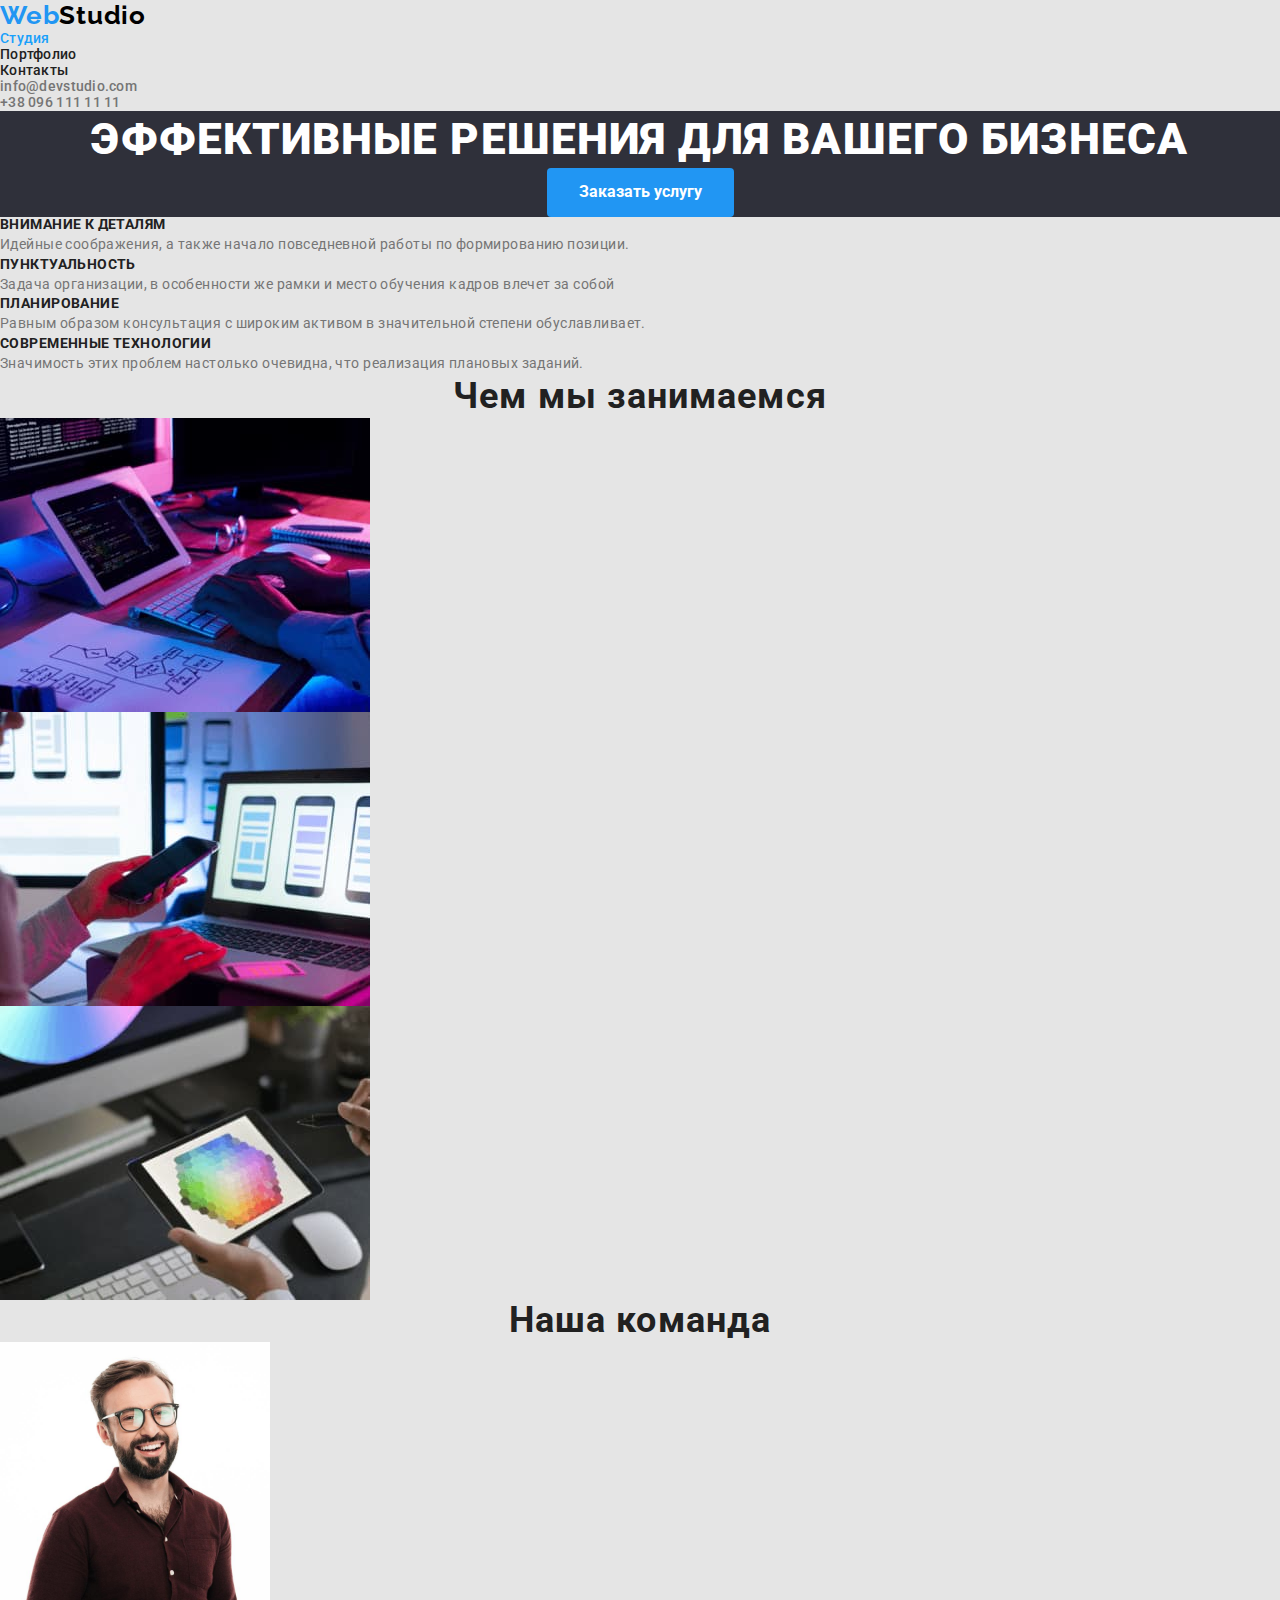
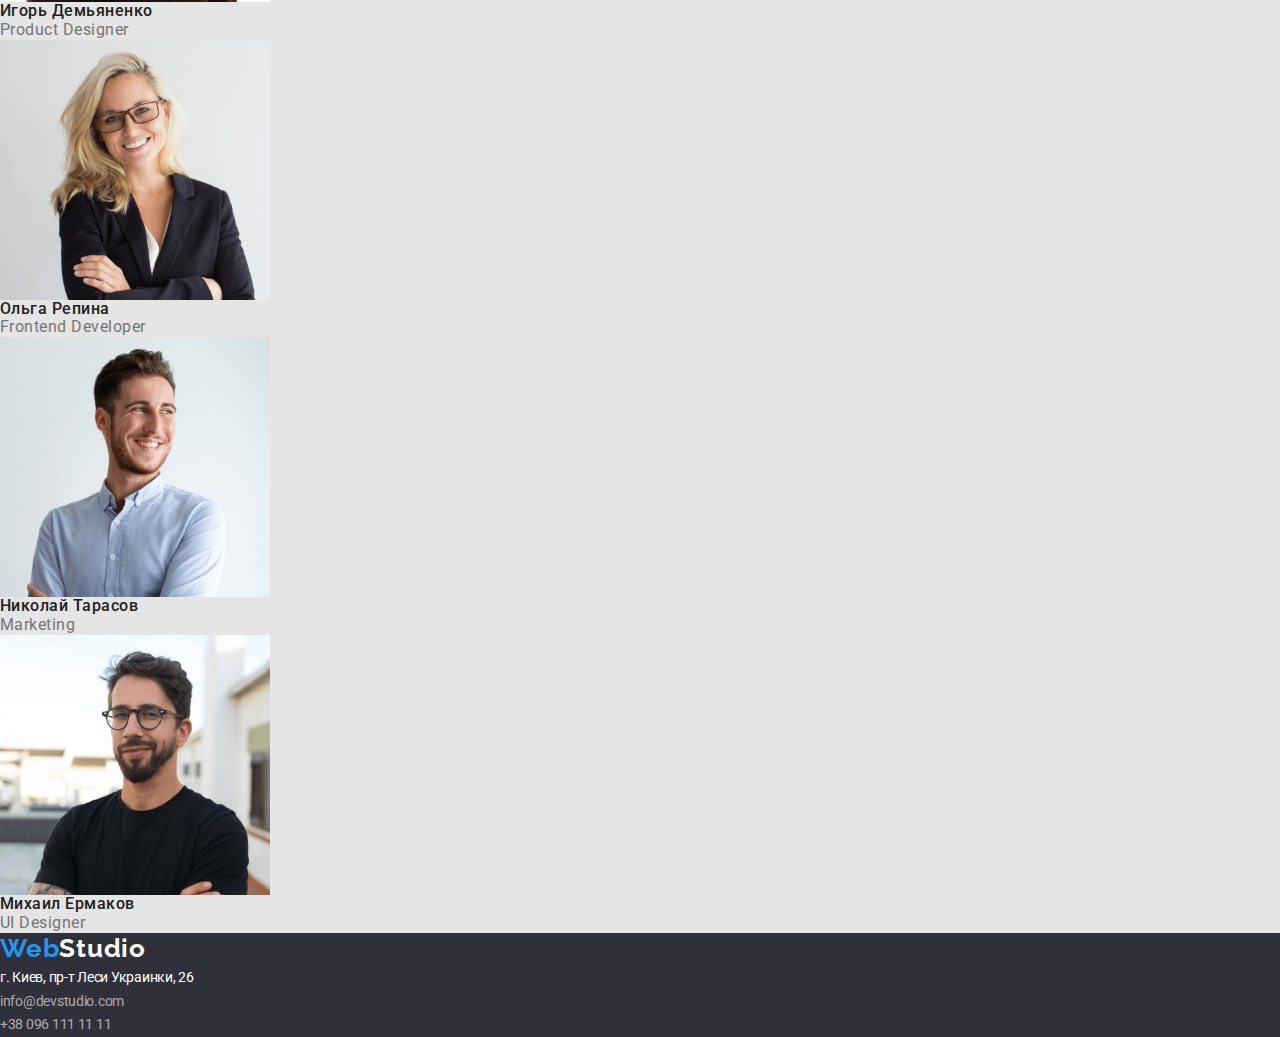
<file: index.html>
<!DOCTYPE html>
<html lang="ru">

<head>
  <meta charset="UTF-8" />
  <meta name="viewport" content="width=device-width, initial-scale=1.0" />
  <link rel="stylesheet" href="css/style.css">
  <link rel="preconnect" href="https://fonts.googleapis.com">
<link rel="preconnect" href="https://fonts.gstatic.com" crossorigin>
<link href="https://fonts.googleapis.com/css2?family=Raleway:wght@700&family=Roboto:ital,wght@0,400;0,500;0,700;1,900&display=swap" rel="stylesheet">
  <title>Студия</title>
</head>

<body>
  <!-- Шапка сайта -->
  <header class="page-header">
    <nav class="nav">
      <!--Навігація на гол сторінку-->
      <a class="logo" href="index.html"><span class="logo-color1">Web</span><span class="logo-color2">Studio</span></a>
      <!--Навігація на сторінки-->
      <ul class="site-nav">
        <li><a class="link active" href="/">Студия</a></li>
        <li><a class="link" href="portfolio.html">Портфолио</a></li>
        <li><a class="link" href="">Контакты</a></li>
      </ul>
    </nav>
    <!--Контактна інформація-->
    <ul class="contacts" >
      <li><a class="item" href="mailto:info@devstudio.com">info@devstudio.com</a></li>
      <li><a class="item" href="tel:+380961111111">+38 096 111 11 11</a></li>
    </ul>
  </header>

  <main class="page-main">
    <!-- Секція заголовку -->
    <section class="head">
      <h1 class="head-title">Эффективные решения для вашего бизнеса</h1>
      <button class="head-button" type="button">Заказать услугу</button>
    </section>

    <!-- Опис переваг -->
    <section class="feature">
      <ul class="feature-list">
        <li>
          <h3 class="feature-title">Внимание к деталям</h3>
          <p class="feature-subtitle">
            Идейные соображения, а также начало повседневной работы по формированию позиции.
          </p>
        </li>
        <li>
          <h3 class="feature-title">Пунктуальность</h3>
          <p class="feature-subtitle">
            Задача организации, в особенности же рамки и место обучения кадров влечет за собой
          </p>
        </li>
        <li>
          <h3 class="feature-title">Планирование</h3>
          <p class="feature-subtitle">
            Равным образом консультация с широким активом в значительной степени обуславливает.
          </p>
        </li>
        <li>
          <h3 class="feature-title">Современные технологии</h3>
          <p class="feature-subtitle">
            Значимость этих проблем настолько очевидна, что реализация плановых заданий.
          </p>
        </li>
      </ul>
    </section>

    <!-- Опис занять -->
    <section class="narrative">
      <h2 class="narrative-head">Чем мы занимаемся</h2>
      <ul class="narrative-list">
        <li>
          <img class="narrative-image" src="./images/box/box1.jpg" alt="Робота з кодом" width="370" />
        </li>
        <li>
          <img class="narrative-image" src="./images/box/box2.jpg" alt="Робота з мобільним інтерфейсом" width="370" />
        </li>
        <li>
          <img class="narrative-image" src="./images/box/box3.jpg" alt="Робота з кольорами" width="370" />
        </li>
      </ul>
    </section>

    <!-- Опис команди -->
    <section class="team">
      <h2 class="team-head">Наша команда</h2>
      <ul class="team-list">
        <li>
          <img class="team-images" src="./images/team/img1.jpg" alt="Изображение Игоря Демьяненко" width="270" />
          <h3 class="team-title">Игорь Демьяненко</h3>
          <p class="team-subtitle">Product Designer</p>
        </li>
        <li>
          <img class="team-images" src="./images/team/img2.jpg" alt="Изображение Ольги Репиной" width="270" />
          <h3 class="team-title">Ольга Репина</h3>
          <p class="team-subtitle">Frontend Developer</p>
        </li>
        <li>
          <img class="team-images" src="./images/team/img3.jpg" alt="Изображение Николая Тарасова" width="270" />
          <h3 class="team-title">Николай Тарасов</h3>
          <p class="team-subtitle">Marketing</p>
        </li>
        <li>
          <img class="team-images" src="./images/team/img4.jpg" alt="Изображение Михаила Ермакова" width="270" />
          <h3 class="team-title">Михаил Ермаков</h3>
          <p class="team-subtitle">UI Designer</p>
        </li>
      </ul>
    </section>
  </main>

  <!-- Футер -->
  <footer class="footer">
    <a class="footer-logo" href="index.html"><span class="footer-logo-color1">Web</span><span class="footer-logo-color2">Studio</span></a>
    <ul class="footer-list">
      <li>
        <address class="footer-address">г. Киев, пр-т Леси Украинки, 26</address>
      </li>
      <li><a class="list" href="mailto:info@devstudio.com">info@devstudio.com</a></li>
      <li><a class="list" href="tel:+380961111111">+38 096 111 11 11</a></li>
    </ul>
  </footer>
</body>

</html>
</file>
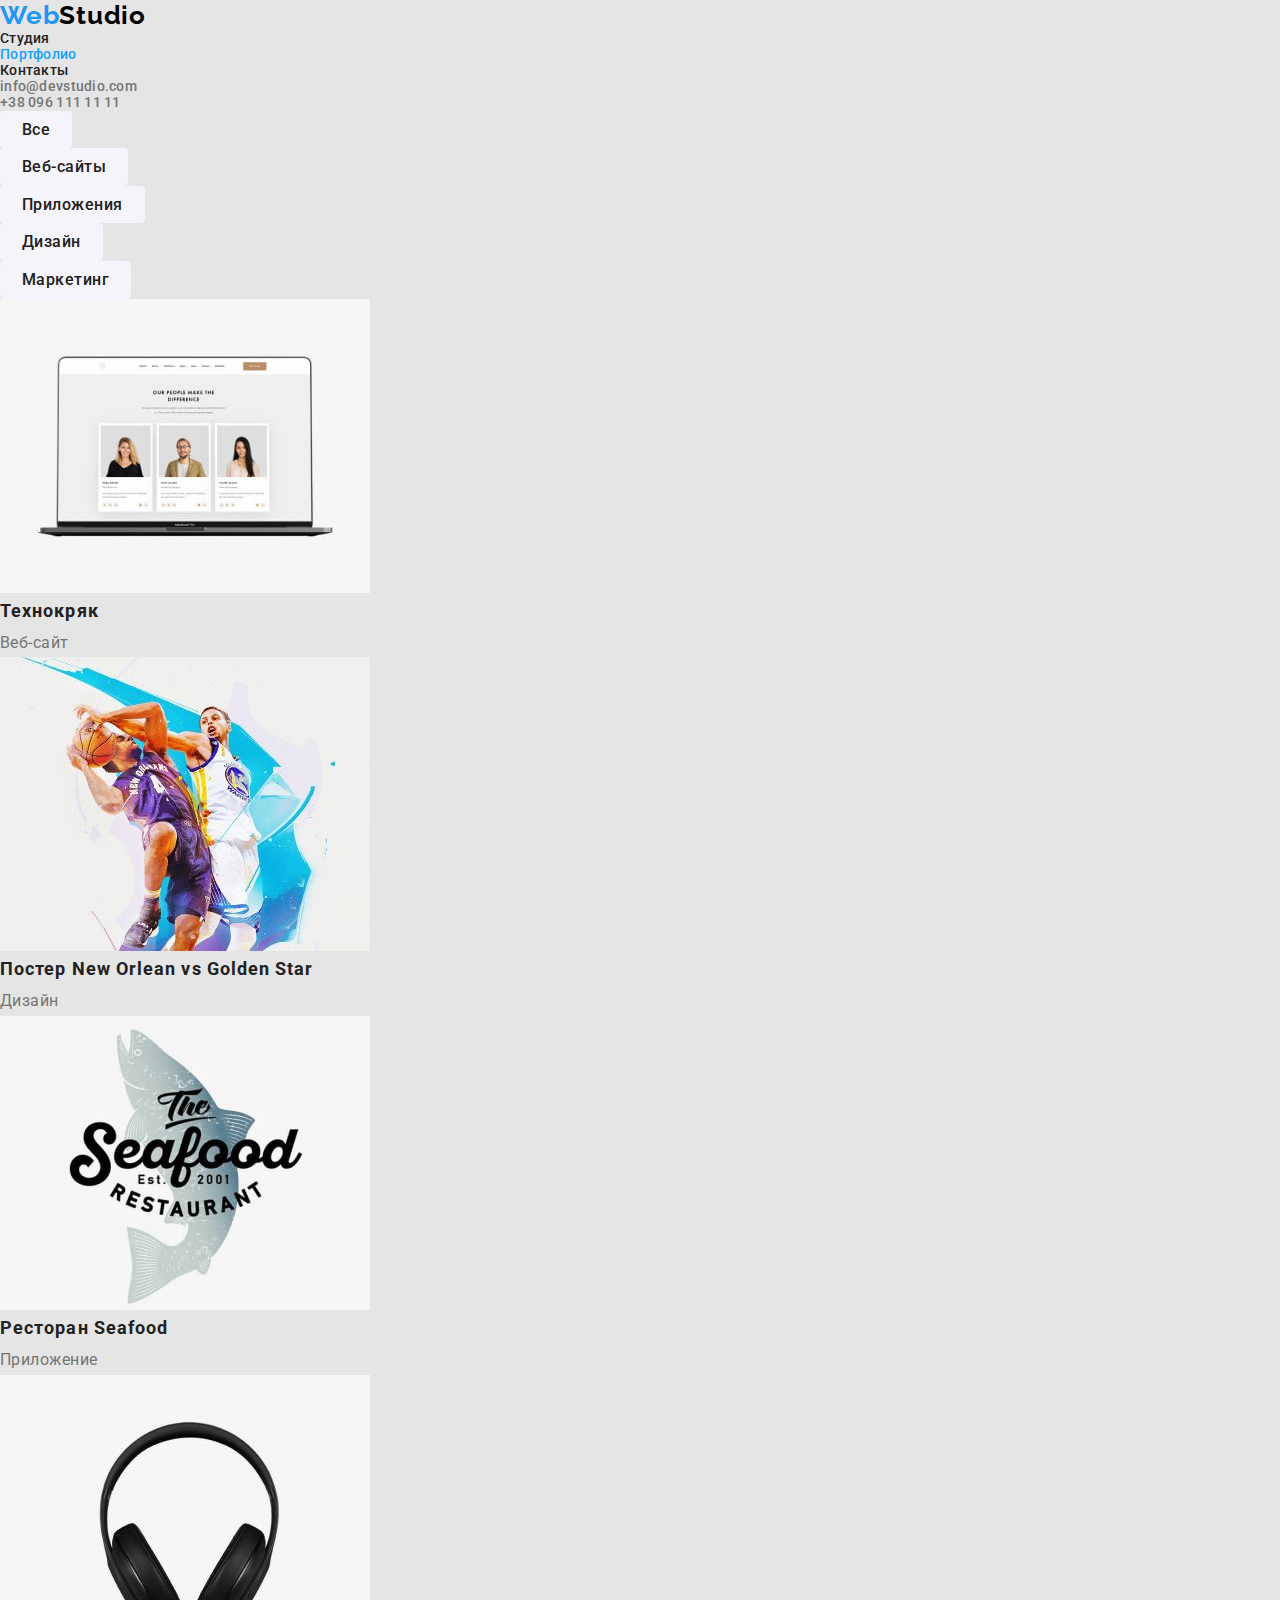
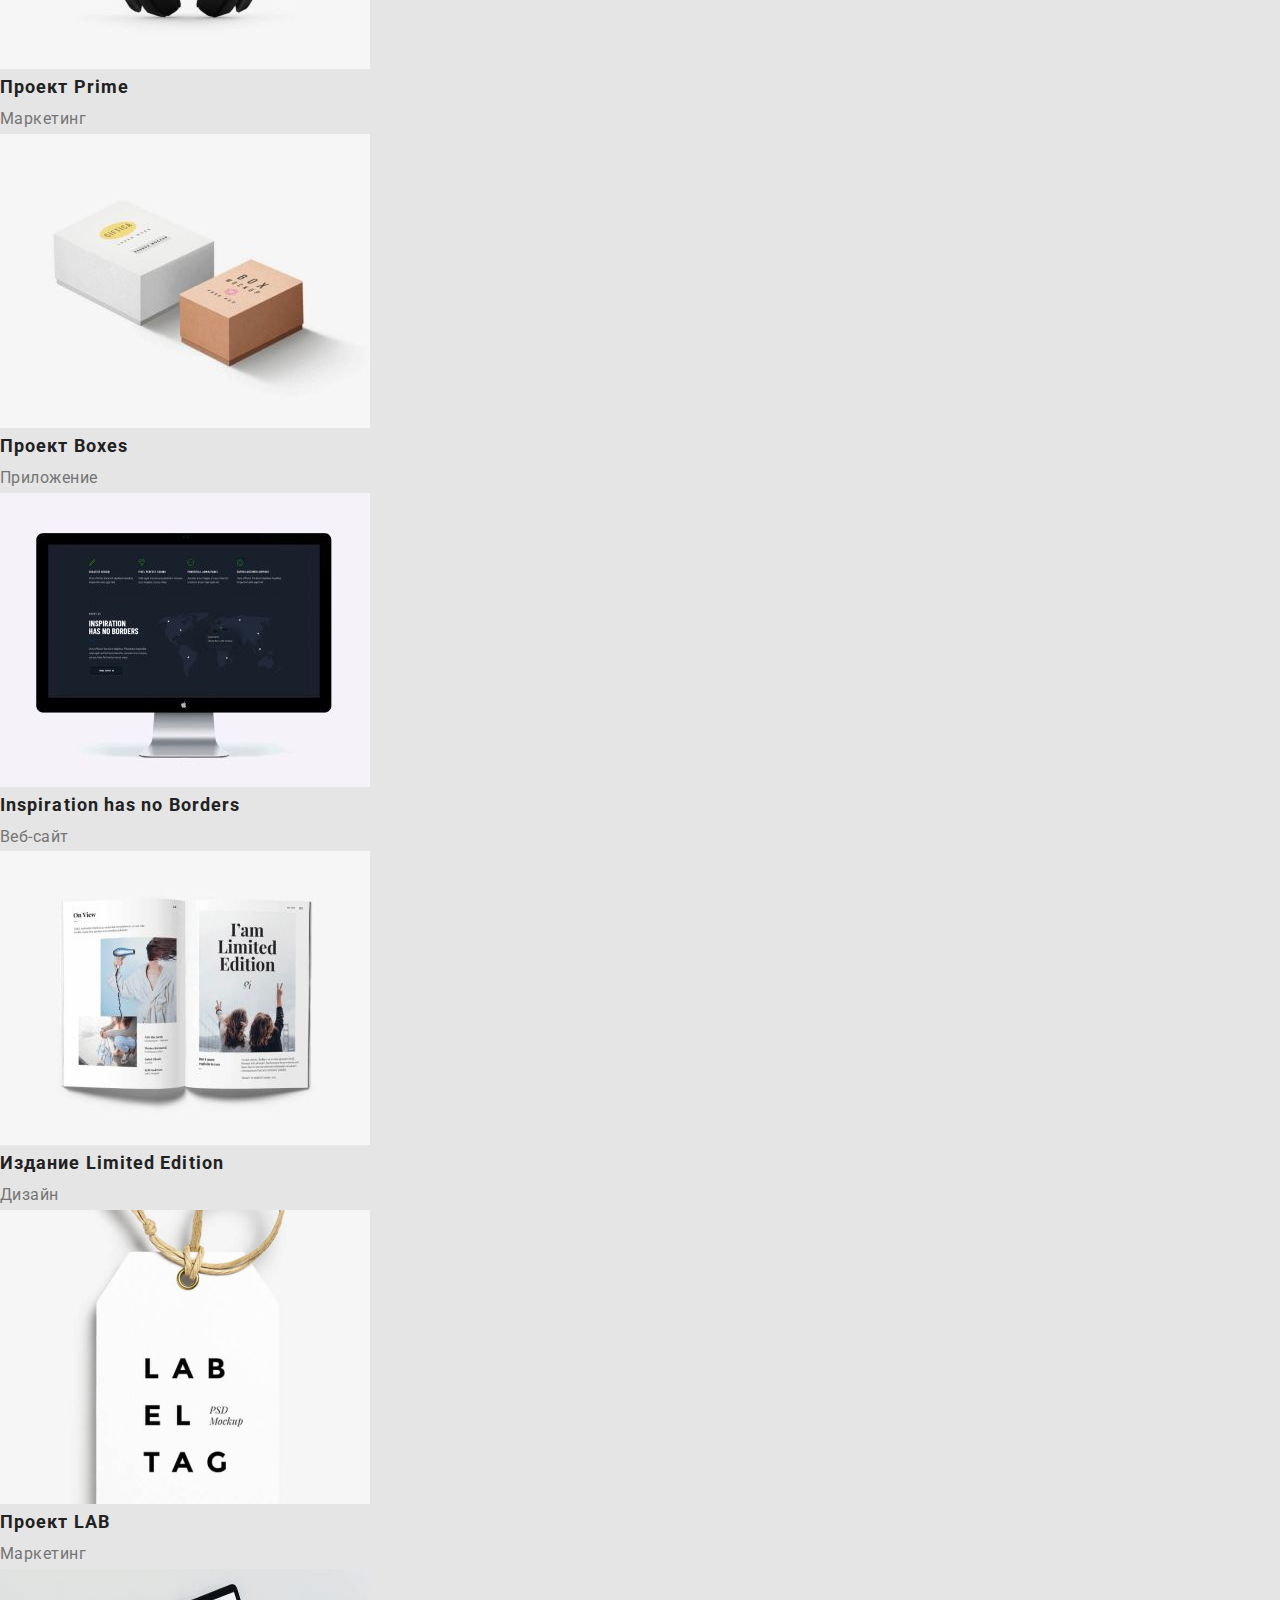
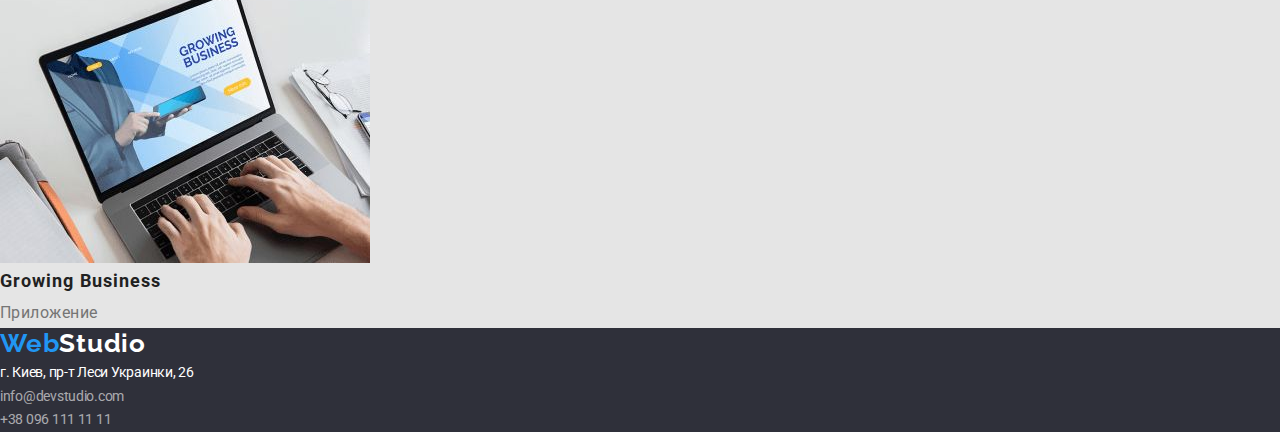
<file: portfolio.html>
<!DOCTYPE html>
<html lang="ru">

<head>
  <meta charset="UTF-8" />
  <meta name="viewport" content="width=device-width, initial-scale=1.0" />
  <link rel="stylesheet" href="css/style.css">
  <link rel="preconnect" href="https://fonts.googleapis.com">
<link rel="preconnect" href="https://fonts.gstatic.com" crossorigin>
<link href="https://fonts.googleapis.com/css2?family=Raleway:wght@700&family=Roboto:ital,wght@0,400;0,500;0,700;1,900&display=swap" rel="stylesheet">
  <title>Портфолио</title>
</head>

<body>
  <!-- Шапка сайта -->
  <header class="page-header">
    <nav class="nav">
      <!--Навігація на гол сторінку-->
      <a class="logo" href="index.html"> <span class="logo-color1">Web</span><span class="logo-color2">Studio</span></a>
      <!--Навігація на сторінки-->
      <ul class="site-nav">
        <li><a class="link" href="index.html">Студия</a></li>
        <li><a class="link active" href="/">Портфолио</a></li>
        <li><a class="link" href="">Контакты</a></li>
      </ul>
    </nav>
    <!--Контактна інформація-->
    <ul class="contacts">
      <li><a class="item" href="mailto:info@devstudio.com">info@devstudio.com</a></li>
      <li><a class="item" href="tel:+380961111111">+38 096 111 11 11</a></li>
    </ul>
  </header>
  <!-- Майн сайта -->
  <main class="page-main">
   
    <!--фільтр-->
    <section class="filter">
      <ul class="filter-list">
        <li><button class="button" type="button">Все</button></li>
        <li><button class="button" type="button">Веб-сайты</button></li>
        <li><button class="button" type="button">Приложения</button></li>
        <li><button class="button" type="button">Дизайн</button></li>
        <li><button class="button" type="button">Маркетинг</button></li>
      </ul>
    </section>

    <!--Секція проектів-->
    <section class="section-projects">
      <ul class="projects-list">
        <li>
          <img class="project-image" src="./images/project/img1.jpg" alt="Изображение Игоря Демьяненко" width="370" />
          <h3 class="project-title">Технокряк</h3>
          <p class="project-grup">Веб-сайт</p>
        </li>
        <li>
          <img class="project-image" src="./images/project/img2.jpg" alt="Изображение Ольги Репиной" width="370" />
          <h3 class="project-title">Постер New Orlean vs Golden Star</h3>
          <p class="project-grup">Дизайн</p>
        </li>
        <li>
          <img class="project-image" src="./images/project/img3.jpg" alt="Изображение Николая Тарасова" width="370" />
          <h3 class="project-title">Ресторан Seafood</h3>
          <p class="project-grup">Приложение</p>
        </li>
        <li>
          <img class="project-image" src="./images/project/img4.jpg" alt="Изображение Михаила Ермакова" width="370" />
          <h3 class="project-title">Проект Prime</h3>
          <p class="project-grup">Маркетинг</p>
        </li>
        <li>
          <img class="project-image" src="./images/project/img5.jpg" alt="Изображение Михаила Ермакова" width="370" />
          <h3 class="project-title">Проект Boxes</h3>
          <p class="project-grup">Приложение</p>
        </li>
        <li>
          <img class="project-image" src="./images/project/img6.jpg" alt="Изображение Михаила Ермакова" width="370" />
          <h3 class="project-title">Inspiration has no Borders</h3>
          <p class="project-grup">Веб-сайт</p>
        </li>
        <li>
          <img class="project-image" src="./images/project/img7.jpg" alt="Изображение Михаила Ермакова" width="370" />
          <h3 class="project-title">Издание Limited Edition</h3>
          <p class="project-grup">Дизайн</p>
        </li>
        <li>
          <img class="project-image" src="./images/project/img8.jpg" alt="Изображение Михаила Ермакова" width="370" />
          <h3 class="project-title">Проект LAB</h3>
          <p class="project-grup">Маркетинг</p>
        </li>
        <li>
          <img class="project-image" src="./images/project/img9.jpg" alt="Изображение Михаила Ермакова" width="370" />
          <h3 class="project-title">Growing Business</h3>
          <p class="project-grup">Приложение</p>
        </li>
      </ul>
    </section>
  </main>

  <!-- Футер -->
  <footer class="footer">
    <a class="footer-logo" href="index.html"><span class="footer-logo-color1">Web</span><span class="footer-logo-color2">Studio</span></a>
    <ul class="footer-list">
      <li>
        <address class="footer-address">г. Киев, пр-т Леси Украинки, 26</address>
      </li>
      <li><a class="list" href="mailto:info@devstudio.com">info@devstudio.com</a></li>
      <li><a class="list" href="tel:+380961111111">+38 096 111 11 11</a></li>
    </ul>
  </footer>
</body>

</html>
</file>
<file: css/style.css>
/*ÐžÐ±Ð½ÑƒÐ»ÐµÐ½Ð¸Ðµ*/
*{padding: 0;margin: 0;border: 0;}
*,*:before,*:after{-moz-box-sizing: border-box;-webkit-box-sizing: border-box;box-sizing: border-box;}
:focus,:active{outline: none;}
a:focus,a:active{outline: none;}
nav,footer,header,aside{display: block;}
html,body{height:100%;width:100%;font-size:100%;line-height:1;font-size:14px;-ms-text-size-adjust:100%;-moz-text-size-adjust:100%;-webkit-text-size-adjust:100%;}
input,button,textarea{font-family:inherit;}
input::-ms-clear{display: none;}
button{text-decoration: none;}
button{cursor: pointer;}
button::-moz-focus-inner {padding:0;border:0;}
a,a:visited{text-decoration: none;}
a:hover{text-decoration: none;}
ul li{list-style: none;}
img{vertical-align: top;}
h1,h2,h3,h4,h5,h6{font-size:inherit;font-weight: inherit;}
/*--------------------*/

:root {
    /*Button text*/
   --title-text-color:#212121;
    /*Button text*/
   --subtitle-text-color:#757575;
   /*Text on backgrond, Button*/
   --white-color:#fff;
    /*logo*/
   --logo1-color:#2196F3;
   --logo2-color:#000;
    /*Hover-nav-footer*/
   --hover-color: #18a0fb;
    /*Button-background-color*/
   --button-background-color:#2196F3;
    /*Background-color*/
   --primary-background-color: #E5E5E5;
   --section-background-color:#2F303A;
}
/*Global*/
body {
   background-color: var(--primary-background-color);
   color: var(--title-text-color);
 
   font-family: Roboto, sans-serif;
   letter-spacing: -0.015em;
   font-size: 18px;
   line-height: 1.67;
 }
/*HEDER*/   
.page-header {
   font-size: 14px;
   font-weight: 500;
   line-height: 1.14;
   letter-spacing: 0.02em;
}
/*Nav*
.nav {
}
/*logo*/
.logo {
   font-family: Raleway;
   font-weight: 700;
   font-size: 26px;
   line-height: 1.19;
   letter-spacing: 0.03em;
   cursor: pointer;
}
.logo-color1 {
   color: var(--logo1-color);
}
.logo-color2 {
   color:var(--logo2-color);
}
/*Site-nav*
.site-nav { 
}
/*Site-nav*/
.link{
   color: var(--title-text-color);
}

/*hover-focus-nav*/
.site-nav .link:hover,
.site-nav .link:focus{
   color: var(--hover-color);
}

.site-nav .active{
   color: var(--hover-color);
}
/*Contacts*
.contacts {
}
/*Contacts*/
.item {
   color: var(--subtitle-text-color);
}
/*hover-focus-contacts*/
.contacts .item:hover,
.contacts .item:focus{
   color: var(--hover-color);
}



/*FOOTER*/
.footer {
   background-color: var(--section-background-color);
}
/*footer-logo*/
.footer-logo {
   font-family: Raleway;
   font-weight: 700;
   font-size: 26px;
   line-height: 1.19;
   letter-spacing: 0.03em;
   cursor: pointer;
}
.footer-logo-color1 {
   color: var(--logo1-color);
}
.footer-logo-color2 {
   color: var(--white-color);
}
/*footer-list*/
.footer-list {
   font-size: 14px;
   line-height: 1.7;
}
.footer-address {
   font-style: normal;
   color: var(--white-color);   
}
   /*hover-list-footer*/
.list{
   color:rgba(255, 255, 255, 0.6);
}
.footer-list .list:hover,
.footer-list .list:focus{
   color: var(--hover-color);
}
/*Studio__________________________Studio*
.page-main {
}
/*Section-HEAD*/
.head {
   background-color: var(--section-background-color);
   color: var(--white-color);
   text-align: center;
   letter-spacing: 0.06em;
}

.head-title {
   font-weight: 900;
   font-size: 44px;
   line-height: 1.3;
   text-transform: uppercase;
}

.head-button {
   padding: 10px 32px 10px 32px;
   background-color: var(--button-background-color);
   color: var(--white-color);
   border-radius: 4px;
   font-weight: bold;
   font-size: 16px;
   line-height: 1.8;
}

/*Hover-button*/
.head .head-button:hover,
.head .head-button:focus{
  color: var(--white-color);
  background-color: #188CE8;
  cursor: pointer;
}
/*Section-feature*
.feature {
}
/*.feature-list*/
.feature-list {
   font-size: 14px;
   letter-spacing: 0.03em;
}
.feature-title {
   font-weight: 700;
   line-height: 1.14;
   text-transform: uppercase;
}
.feature-subtitle {
   color: var(--subtitle-text-color);
   line-height: 1.71;
}

/*Section-narrative*
.narrative {
}
/*HEAD*/
.narrative-head {
   font-weight: 700;
   font-size: 36px;
   line-height: 1.16;
   text-align: center;
   letter-spacing: 0.03em;
}
/*Foto*
.narrative-list {
}
.narrative-image {
}

/*Section-team*
.team {
}
/*HEAD*/
.team-head {
   font-weight: 700;
   font-size: 36px;
   line-height: 1.16;
   text-align: center;
   letter-spacing: 0.03em;
}
/*team-box*
.team-list {
}
.team-images {
}
/*team-title*/
.team-title {
   font-weight: 500;
   font-size: 16px;
   line-height: 1.18;
   letter-spacing: 0.03em;
}
.team-subtitle {
   color: var(--subtitle-text-color);
   font-size: 16px;
   line-height: 1.18;
   letter-spacing: 0.03em; 
}

/*Portfolio____________________Portfolio*
/*MAIN*
.page-main {
}

/*Section-Filter*
.section-filter {
}
.filter-list {
}
/*Button*/  

.button {
   border-radius: 4px;
   padding: 6px 22px 6px 22px;
   background: #F5F4FA;
   color: var(--title-text-color);

   font-weight: 500;
   font-size: 16px;
   line-height: 1.6;
   letter-spacing: 0.03em;
}
/*Hover-button*/
.filter-list .button:hover,
.filter-list .button:focus,
.filter-list .button:active{
  color: var(--white-color);
  background: var(--button-background-color);
  cursor: pointer;
}

/*Section-Projects*
.section-projects {
}
.projects-list {
}
.project-image {
}
/*title*/
.project-title {
   font-weight: 700;
   font-size: 18px;
   line-height: 2;
   letter-spacing: 0.06em;
}
/*sub-title*/
.project-grup {
   color: #757575;
   font-size: 16px;
   line-height: 1.8;
   letter-spacing: 0.03em;
}
</file>
